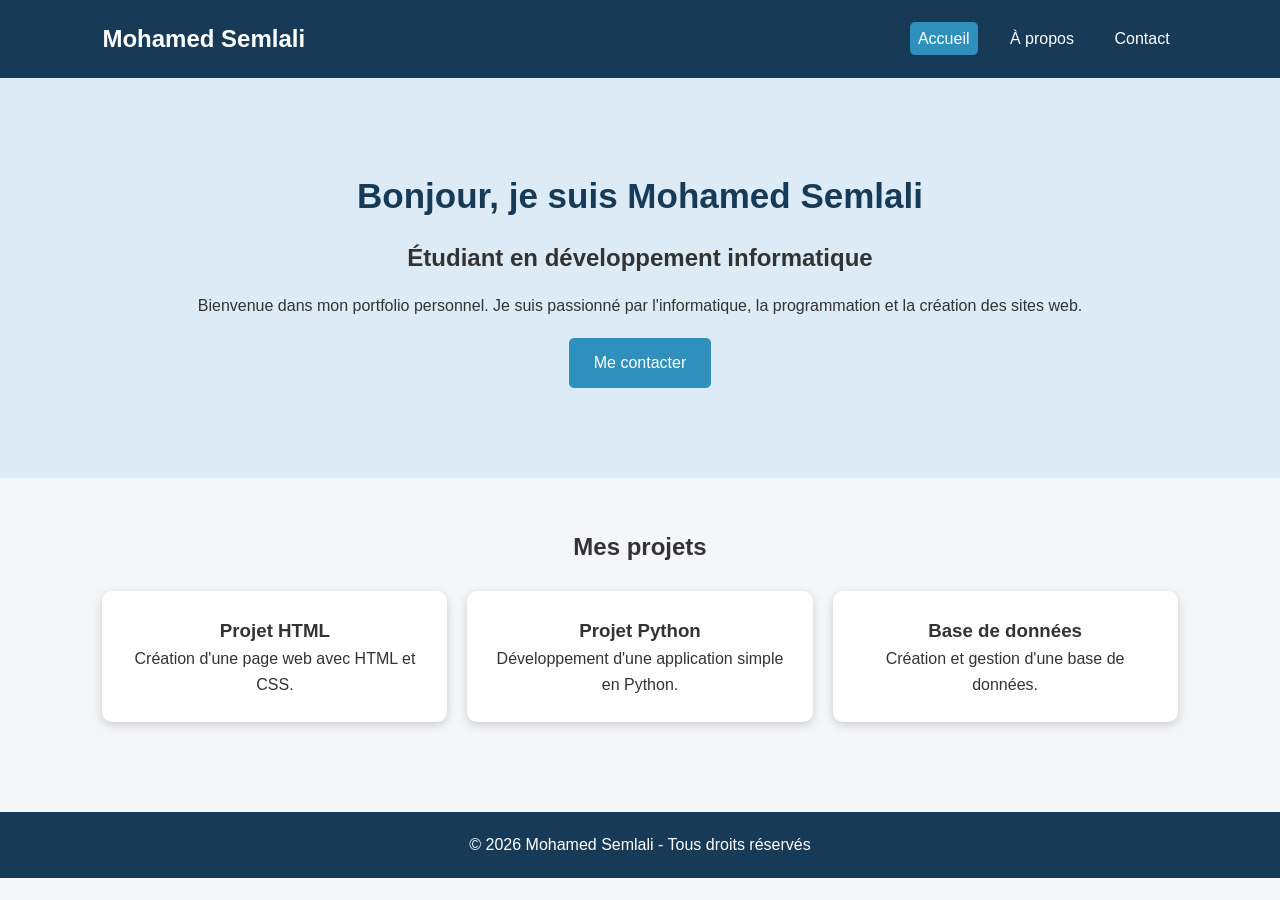
<file: index.html>
<!DOCTYPE html>
<html lang="fr">
<head>
    <meta charset="UTF-8">
    <meta name="viewport" content="width=device-width, initial-scale=1.0">
    <title>Mon Portfolio - Accueil</title>
    <link rel="stylesheet" href="style.css">
</head>
<body>

<header>
    <h2>Mohamed Semlali</h2>

    <nav>
        <a href="index.html" class="active">Accueil</a>
        <a href="apropos.html">À propos</a>
        <a href="contact.html">Contact</a>
    </nav>
</header>

<main>

    <section class="hero">
        <h1>Bonjour, je suis Mohamed Semlali</h1>
        <h2>Étudiant en développement informatique</h2>
        <p>
            Bienvenue dans mon portfolio personnel.
            Je suis passionné par l'informatique,
            la programmation et la création des sites web.
        </p>

        <a href="contact.html" class="btn">Me contacter</a>
    </section>

    <section class="projects">
        <h2>Mes projets</h2>

        <div class="project-container">

            <article class="card">
                <h3>Projet HTML</h3>
                <p>Création d'une page web avec HTML et CSS.</p>
            </article>

            <article class="card">
                <h3>Projet Python</h3>
                <p>Développement d'une application simple en Python.</p>
            </article>

            <article class="card">
                <h3>Base de données</h3>
                <p>Création et gestion d'une base de données.</p>
            </article>

        </div>
    </section>

</main>

<footer>
    <p>© 2026 Mohamed Semlali - Tous droits réservés</p>
</footer>

</body>
</html>
</file>
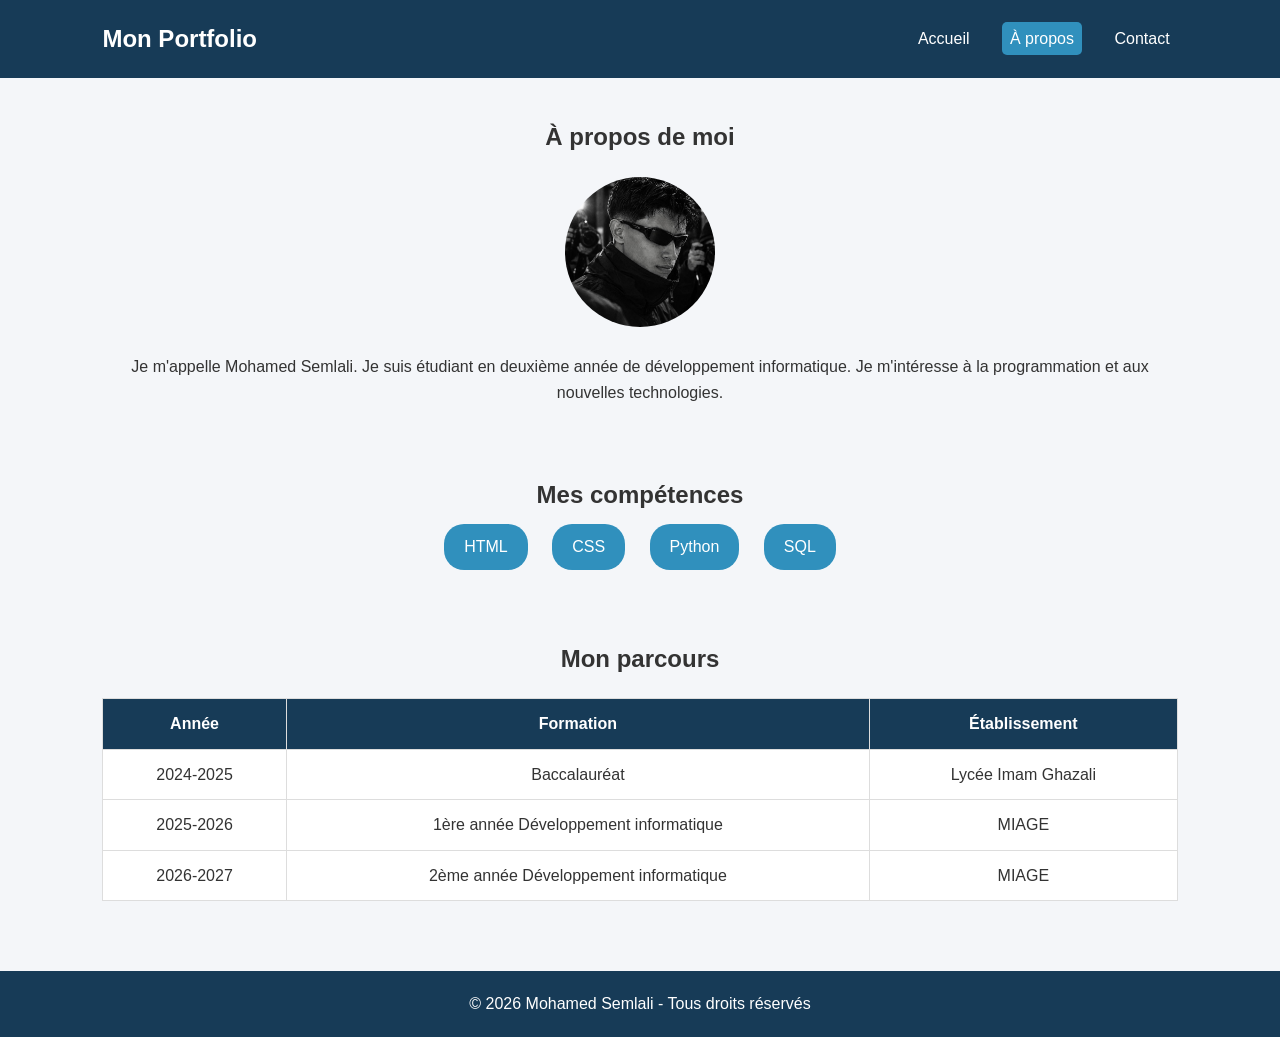
<file: apropos.html>
<!DOCTYPE html>
<html lang="fr">
<head>
    <meta charset="UTF-8">
    <meta name="viewport" content="width=device-width, initial-scale=1.0">
    <title>À propos</title>
    <link rel="stylesheet" href="style.css">
</head>
<body>

<header>
    <h2>Mon Portfolio</h2>

    <nav>
        <a href="index.html">Accueil</a>
        <a href="apropos.html" class="active">À propos</a>
        <a href="contact.html">Contact</a>
    </nav>
</header>

<main>

    <section class="about">
        <h1>À propos de moi</h1>

        <img src="photo.jpg" alt="Ma photo" class="profile">

        <p>
            Je m'appelle Mohamed Semlali.
            Je suis étudiant en deuxième année
            de développement informatique.
            Je m'intéresse à la programmation
            et aux nouvelles technologies.
        </p>
    </section>

    <section class="skills">
        <h2>Mes compétences</h2>

        <div class="badges">
            <span>HTML</span>
            <span>CSS</span>
            <span>Python</span>
            <span>SQL</span>
        </div>
    </section>

    <section class="education">
        <h2>Mon parcours</h2>

        <table>
            <thead>
                <tr>
                    <th>Année</th>
                    <th>Formation</th>
                    <th>Établissement</th>
                </tr>
            </thead>
            <tbody>
                <tr>
                    <td>2024-2025</td>
                    <td>Baccalauréat</td>
                    <td>Lycée Imam Ghazali</td>
                </tr>
                <tr>
                    <td>2025-2026</td>
                    <td>1ère année Développement informatique</td>
                    <td>MIAGE</td>
                </tr>
                <tr>
                    <td>2026-2027</td>
                    <td>2ème année Développement informatique</td>
                    <td>MIAGE</td>
                </tr>
            </tbody>
        </table>
    </section>

</main>

<footer>
    <p>© 2026 Mohamed Semlali - Tous droits réservés</p>
</footer>

</body>
</html>
</file>
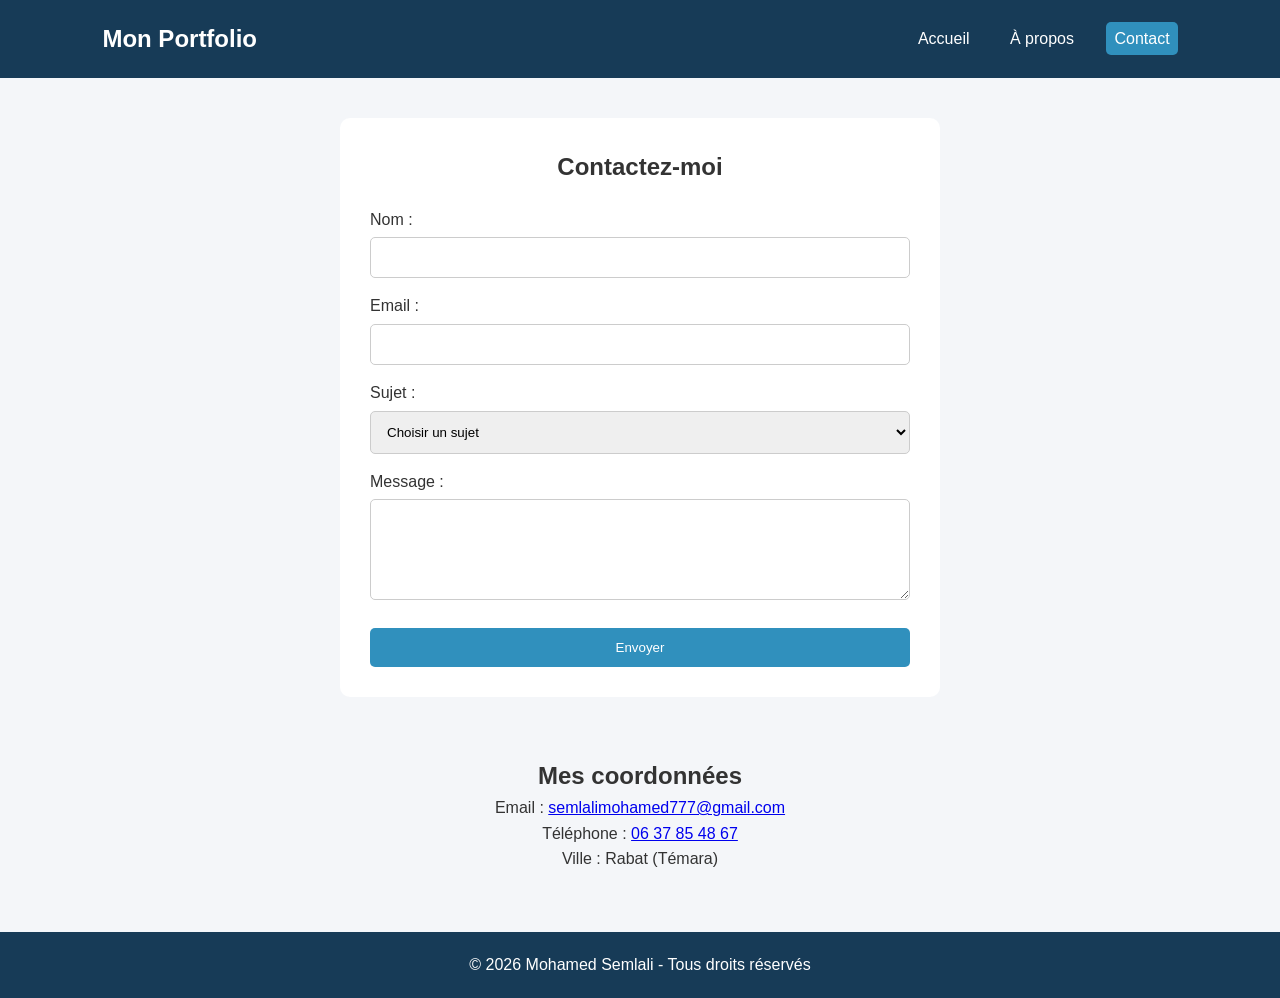
<file: contact.html>
<!DOCTYPE html>
<html lang="fr">
<head>
    <meta charset="UTF-8">
    <meta name="viewport" content="width=device-width, initial-scale=1.0">
    <title>Contact</title>
    <link rel="stylesheet" href="style.css">
</head>
<body>

<header>
    <h2>Mon Portfolio</h2>

    <nav>
        <a href="index.html">Accueil</a>
        <a href="apropos.html">À propos</a>
        <a href="contact.html" class="active">Contact</a>
    </nav>
</header>

<main>

    <section class="contact">
        <h1>Contactez-moi</h1>

        <form action="#" method="post">

            <label for="nom">Nom :</label>
            <input type="text" id="nom" name="nom" required>

            <label for="email">Email :</label>
            <input type="email" id="email" name="email" required>

            <label for="sujet">Sujet :</label>
            <select id="sujet" name="sujet" required>
                <option value="">Choisir un sujet</option>
                <option value="information">Information</option>
                <option value="projet">Projet</option>
                <option value="autre">Autre</option>
            </select>

            <label for="message">Message :</label>
            <textarea id="message" name="message" rows="5" required></textarea>

            <button type="submit">Envoyer</button>

        </form>
    </section>

    <section class="coordinates">
        <h2>Mes coordonnées</h2>
        <p>Email : <a href="mailto:semlalimohamed777@gmail.com">semlalimohamed777@gmail.com</a></p>
        <p>Téléphone : <a href="tel:0637854867">06 37 85 48 67</a></p>
        <p>Ville : Rabat (Témara)</p>
    </section>

</main>

<footer>
    <p>© 2026 Mohamed Semlali - Tous droits réservés</p>
</footer>

</body>
</html>
</file>
<file: style.css>
* {
    margin: 0;
    padding: 0;
    box-sizing: border-box;
}

body {
    font-family: Arial, sans-serif;
    background-color: #f4f6f9;
    color: #333;
    line-height: 1.6;
}


header {
    background-color: #173b57;
    color: white;
    padding: 20px 8%;
    display: flex;
    justify-content: space-between;
    align-items: center;
    position: sticky;
    top: 0;
}

nav a {
    color: white;
    text-decoration: none;
    margin-left: 20px;
    padding: 8px;
}

nav a:hover,
nav a.active {
    background-color: #3090bd;
    border-radius: 5px;
}


.hero {
    text-align: center;
    padding: 90px 20px;
    background-color: #dcebf5;
}

.hero h1 {
    color: #173b57;
    font-size: 35px;
}

.hero h2 {
    margin: 15px;
}

.btn {
    display: inline-block;
    background-color: #3090bd;
    color: white;
    text-decoration: none;
    padding: 12px 25px;
    margin-top: 20px;
    border-radius: 5px;
}

.btn:hover {
    background-color: #173b57;
}


.projects {
    padding: 50px 8%;
    text-align: center;
}

.project-container {
    display: flex;
    gap: 20px;
    margin-top: 25px;
}

.card {
    background-color: white;
    padding: 25px;
    flex: 1;
    border-radius: 10px;
    box-shadow: 0 3px 10px #ccc;
    transition: 0.3s;
}

.card:hover {
    transform: translateY(-8px);
}

.about {
    text-align: center;
    padding: 40px 10%;
}

.profile {
    width: 150px;
    height: 150px;
    border-radius: 50%;
    object-fit: cover;
    margin: 20px;
}

.skills {
    text-align: center;
    padding: 30px;
}

.badges span {
    display: inline-block;
    background-color: #3090bd;
    color: white;
    padding: 10px 20px;
    margin: 10px;
    border-radius: 20px;
}


.education {
    padding: 30px 8%;
    text-align: center;
}

table {
    width: 100%;
    border-collapse: collapse;
    margin-top: 20px;
    background-color: white;
}

th, td {
    border: 1px solid #ddd;
    padding: 12px;
}

th {
    background-color: #173b57;
    color: white;
}

.contact {
    max-width: 600px;
    margin: 40px auto;
    padding: 30px;
    background-color: white;
    border-radius: 10px;
}

.contact h1 {
    text-align: center;
    margin-bottom: 20px;
}

form label {
    display: block;
    margin-top: 15px;
}

form input,
form select,
form textarea {
    width: 100%;
    padding: 12px;
    margin-top: 5px;
    border: 1px solid #ccc;
    border-radius: 5px;
}

form button {
    width: 100%;
    background-color: #3090bd;
    color: white;
    padding: 12px;
    border: none;
    border-radius: 5px;
    margin-top: 20px;
    cursor: pointer;
}

form button:hover {
    background-color: #173b57;
}

.coordinates {
    text-align: center;
    padding: 20px;
}

footer {
    background-color: #173b57;
    color: white;
    text-align: center;
    padding: 20px;
    margin-top: 40px;
}

@media screen and (max-width: 700px) {

    header {
        flex-direction: column;
        gap: 15px;
    }

    nav a {
        margin: 5px;
    }

    .project-container {
        flex-direction: column;
    }

    .hero h1 {
        font-size: 25px;
    }

    table {
        font-size: 12px;
    }

}
</file>
